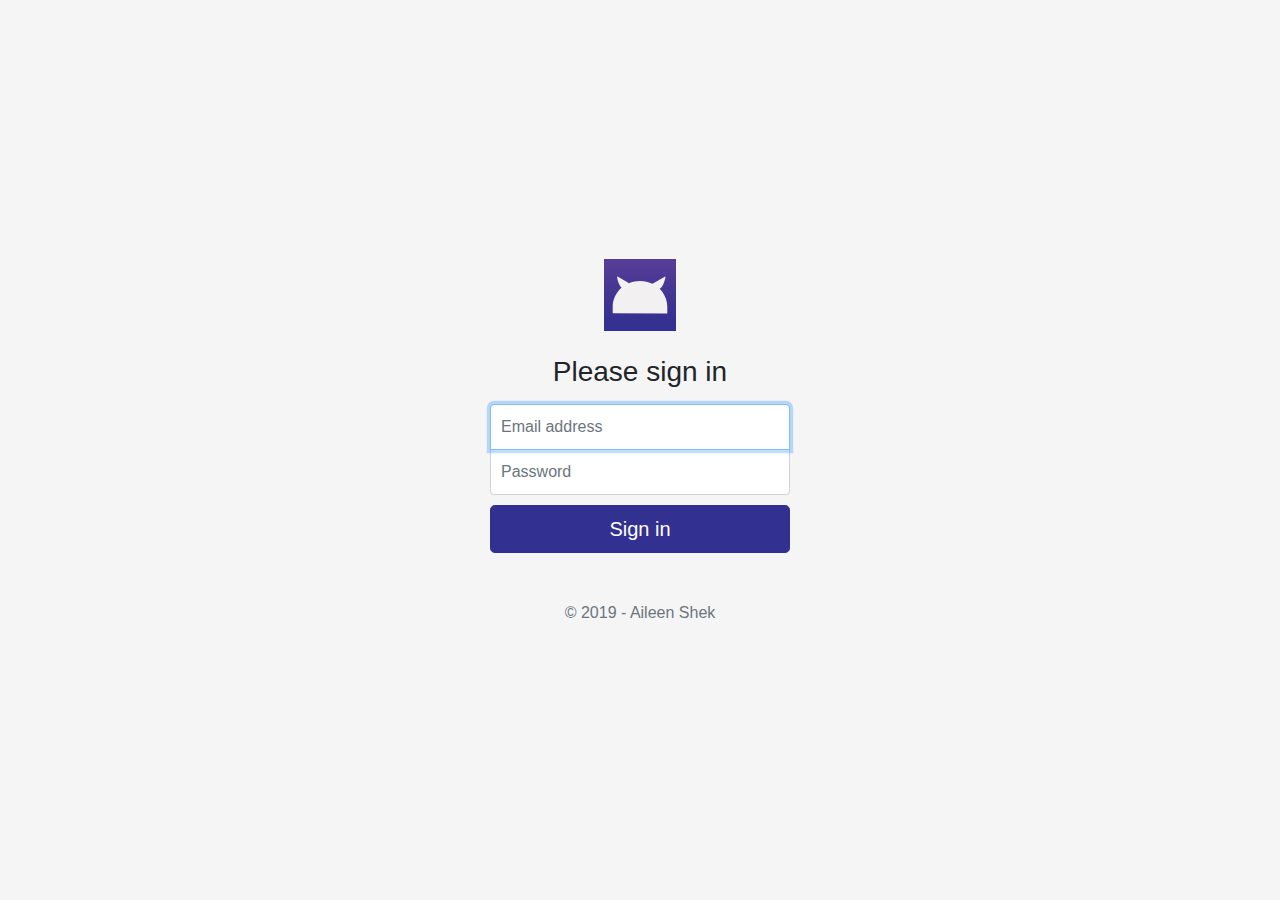
<file: index.html>
<!doctype html>
<html lang="en">

<head>
  <meta charset="utf-8">
  <meta name="viewport" content="width=device-width, initial-scale=1, shrink-to-fit=no">
  <meta name="description" content="">
  <meta name="author" content="Aileen Shek">
  <title>Foebia</title>

  <!-- CSS -->
  <link href="css/bootstrap.min.css" rel="stylesheet">

  <!-- Favicons -->
  <link rel="apple-touch-icon" href="img/icon.png" sizes="180x180">
  <link rel="icon" href="img/icon.png" sizes="32x32" type="image/png">

  <!-- Custom styles for this template -->
  <link href="css/signin.css" rel="stylesheet">
</head>

<body class="text-center">
  <form class="form-signin">
    <img class="mb-4" src="img/icon.svg" alt="" width="72" height="72">
    <h1 class="h3 mb-3 font-weight-normal">Please sign in</h1>
    <label for="inputEmail" class="sr-only">Email address</label>
    <input type="email" id="inputEmail" class="form-control" placeholder="Email address" required autofocus>
    <label for="inputPassword" class="sr-only">Password</label>
    <input type="password" id="inputPassword" class="form-control" placeholder="Password" required>
    <a class="btn btn-lg btn-purple btn-block" type="submit" href="main.html">Sign in</a>
    <p class="mt-5 mb-3 text-muted">&copy; 2019 - Aileen Shek</p>
  </form>
</body>

</html>
</file>
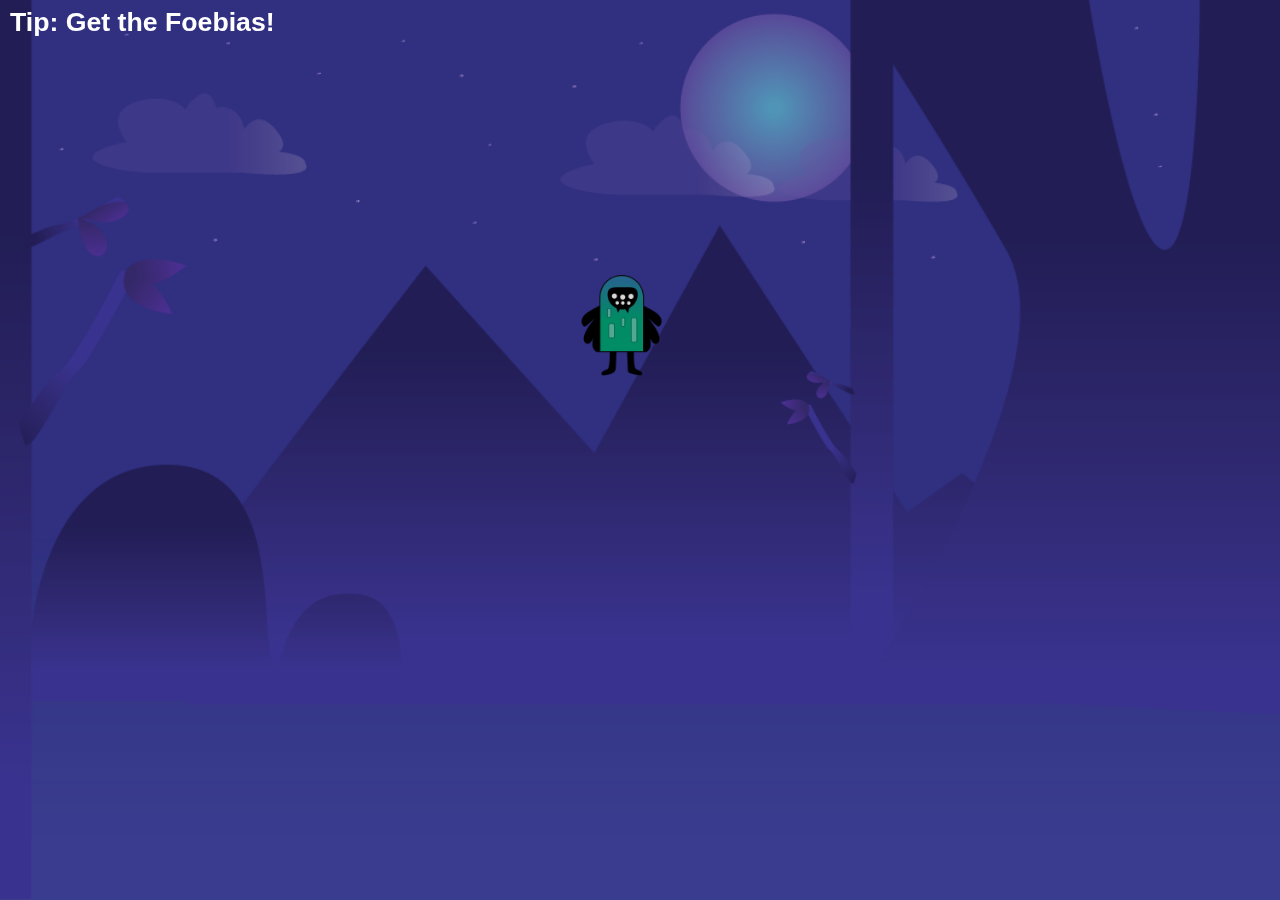
<file: main.html>
<!doctype html>
<html lang="en">

<head>
  <meta charset="utf-8">
  <meta name="viewport" content="width=device-width, initial-scale=1, shrink-to-fit=no">
  <meta name="description" content="">
  <meta name="author" content="Aileen Shek">
  <title>Foebia</title>

  <!-- CSS -->
  <link href="css/bootstrap.min.css" rel="stylesheet">

  <!-- Favicons -->
  <link rel="apple-touch-icon" href="img/icon.png" sizes="180x180">
  <link rel="icon" href="img/icon.png" sizes="32x32" type="image/png">

  <!-- Custom styles for this template -->
  <link href="css/main.css" rel="stylesheet">

  <!-- Custom javascript -->
  <script src="js/phaser.min.js"></script>
  <script src="js/main.js"></script>
</head>

<body>
  <div id="game"></div>
</body>

</html>
</file>
<file: css/signin.css>
html, body {
  height: 100%;
}

body {
  display: -ms-flexbox;
  display: flex;
  -ms-flex-align: center;
  align-items: center;
  padding-top: 40px;
  padding-bottom: 40px;
  background-color: #f5f5f5;
  /* background-image: url("../img/background.png");
    background-position: center;
    background-repeat: no-repeat;
    background-size: cover; */
}

.form-signin {
  width: 100%;
  max-width: 330px;
  padding: 15px;
  margin: auto;
}

.form-signin .checkbox {
  font-weight: 400;
}

.form-signin .form-control {
  position: relative;
  box-sizing: border-box;
  height: auto;
  padding: 10px;
  font-size: 16px;
}

.form-signin .form-control:focus {
  z-index: 2;
}

.form-signin input[type="email"] {
  margin-bottom: -1px;
  border-bottom-right-radius: 0;
  border-bottom-left-radius: 0;
}

.form-signin input[type="password"] {
  margin-bottom: 10px;
  border-top-left-radius: 0;
  border-top-right-radius: 0;
}

.bd-placeholder-img {
  font-size: 1.125rem;
  text-anchor: middle;
  -webkit-user-select: none;
  -moz-user-select: none;
  -ms-user-select: none;
  user-select: none;
}

.btn-purple {
  color: #fff;
  background-color: #323090;
  border-color: #323090;
}
</file>
<file: css/main.css>
html, body {
  height: 100%;
}

body {
  background-image: url("../img/background.png");
  background-position: center;
  background-repeat: no-repeat;
  background-size: cover;
}

#game {
  width: 100%;
  height: 100%;
}
</file>
